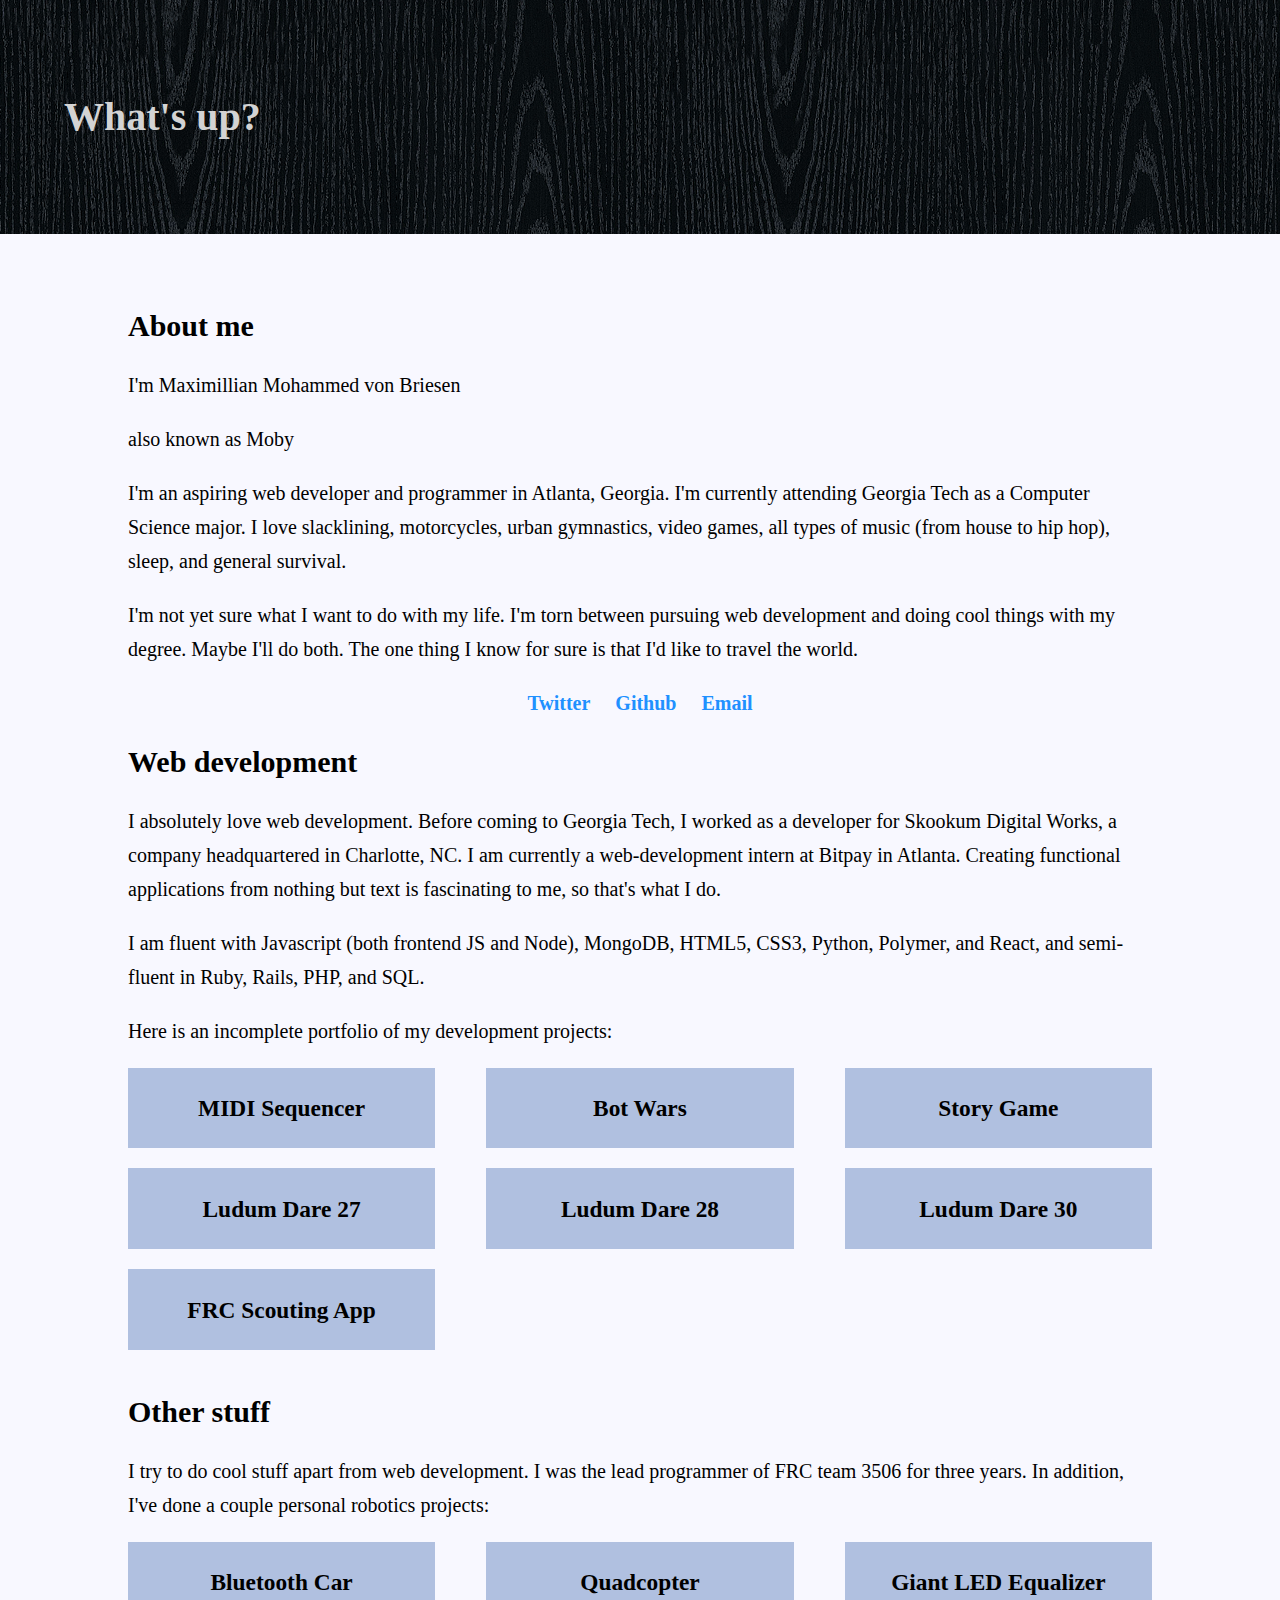
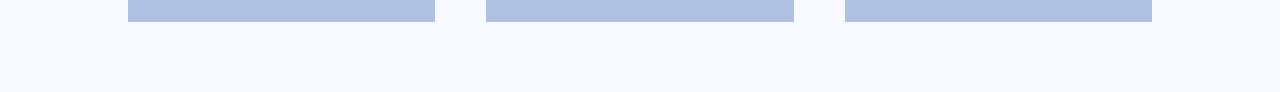
<file: index.html>
<!DOCTYPE html>

<html>
  <head>
    <title>mobyvb</title>
    <link rel='stylesheet' type='text/css' href='style.css'>
    <script type='text/javascript' src='jquery.min.js'></script>
    <script type='text/javascript' src='script.js'></script>
    <meta name='viewport' content='width=device-width'>
  </head>

  <body>
    <h1>What's up?</h1>
    <div id='main-content'>
      <h2>About me</h2>
      <p>I'm Maximillian Mohammed von Briesen</p>
      <p>also known as Moby</p>
      <p>I'm an aspiring web developer and programmer in Atlanta, Georgia. I'm currently attending Georgia Tech as a Computer Science major. I love slacklining, motorcycles, urban gymnastics, video games, all types of music (from house to hip hop), sleep, and general survival.</p>
      <p>I'm not yet sure what I want to do with my life. I'm torn between pursuing web development and doing cool things with my degree. Maybe I'll do both. The one thing I know for sure is that I'd like to travel the world.</p>
      <div class='contact-links'>
        <a href='https://twitter.com/mobyvb'>Twitter</a>
        <a href='https://github.com/mobyvb'>Github</a>
        <a href='mailto:moby@mobyvb.com'>Email</a>
      </div>

      <h2>Web development</h2>
      <p>I absolutely love web development. Before coming to Georgia Tech, I worked as a developer for Skookum Digital Works, a company headquartered in Charlotte, NC. I am currently a web-development intern at Bitpay in Atlanta. Creating functional applications from nothing but text is fascinating to me, so that's what I do.</p>
      <p>I am fluent with Javascript (both frontend JS and Node), MongoDB, HTML5, CSS3, Python, Polymer, and React, and semi-fluent in Ruby, Rails, PHP, and SQL.</p>
      <p>Here is an incomplete portfolio of my development projects:</p>
      <a href='http://mobyvb.github.io/midi-sequencer/'>
        <div class='project closed col one-third one-half one-half-last'>
          <h3>MIDI Sequencer</h3>
          <div class='more-info'>
            <h1>MIDI Sequencer</h1>
            <p>This is a frontend app that can upload, play, and downlaod MIDI files from the browser. It is a work in progress, the next step being to allow editing. It is a small part of a much bigger app I want to work on.</p>
            <a class='modal-link' href='http://mobyvb.github.io/midi-sequencer/'>Check it out!</a>
            <a class='modal-link' href='https://github.com/mobyvb/midi-sequencer'>Github repo.</a>
          </div>
        </div>
      </a>
      <a href='http://bots.skookum.com/'>
        <div class='project closed col one-third one-half'>
          <h3>Bot Wars</h3>
          <div class='more-info'>
            <h1>Bot Wars</h1>
            <p>This was a web app I built working at Skookum. It was intended as a challenge for developers at Skookum, but the tournament included people from outside the company.</p>
            <p>Each participant builds a web server for their bot. During a game, each bot receives a game state and responds with its moves for every turn until one bot is victorious. More detailed rules can be found in the Github repository.</p>
            <a class='modal-link' href='http://bots.skookum.com/'>Check it out!</a>
            <a class='modal-link' href='https://github.com/skookum/bots'>Github repo.</a>
          </div>
        </div>
      </a>
      <a href='http://stories.mobyvb.com'>
        <div class='project closed col one-third one-third-last one-half one-half-last'>
          <h3>Story Game</h3>
          <div class='more-info'>
            <h1>Story Game</h1>
            <p>This is a webapp I built based on a game I was very fond of in my freshman year of high school.</p>
            <p>The game is played on a piece of paper. Each player reads the previous sentence of a story, and continues the story on the next line. When he/she is done, he/she folds the paper over so only the sentence just written can be read by the next player.</p>
            <a class='modal-link' href='http://stories.mobyvb.com'>Play the game!</a>
            <a class='modal-link' href='https://github.com/mobyvb/story-game'>Github repo.</a>
          </div>
        </div>
      </a>
      <a href='/ludum-dare-27'>
        <div class='project closed col one-third one-half'>
          <h3>Ludum Dare 27</h3>
          <div class='more-info'>
            <h1>Download Simulator 2013</h1>
            <p>The Ludum Dare is a 48-hour game development competition. This was my first ever Ludum Dare game. I built it between August 23rd and August 25th of 2013. Unfortunately, the first day of school was on the 26th of August.</p>
            <p>The theme for the 27th Ludum Dare was "10 Seconds." You have to beat each level in my game in under 10 seconds.</p>
            <a class='modal-link' href='/ludum-dare-27'>Play the game!</a>
            <a class='modal-link' href='https://github.com/mobyvb/ludum-dare-27'>Github repo.</a>
            <a class='modal-link' href='http://www.ludumdare.com/compo/ludum-dare-27/?action=preview&uid=10171'>Link to my Ludum Dare submission.</a>
          </div>
        </div>
      </a>
      <a href='/ludum-dare-28'>
        <div class='project closed col one-third one-half one-half-last'>
          <h3>Ludum Dare 28</h3>
          <div class='more-info'>
            <h1>Forgotten Child</h1>
            <p>This was my second Ludum Dare game. I built it between December 13th and December 15th of 2013.  Like my first LD game, it was rather bizarre. I don't plan on changing that for future competitions.</p>
            <p>The theme for the 28th Ludum Dare was "you only get one." In my game, you only have one minute to win.</p>
            <a class='modal-link' href='/ludum-dare-28'>Play the game!</a>
            <a class='modal-link' href='https://github.com/mobyvb/ludum-dare-28'>Github repo.</a>
            <a class='modal-link' href='http://www.ludumdare.com/compo/ludum-dare-28/?action=preview&uid=10171'>Link to my Ludum Dare submission.</a>
          </div>
        </div>
      </a>
      <a href='/ludum-dare-30'>
        <div class='project closed col one-third one-third-last one-half'>
          <h3>Ludum Dare 30</h3>
          <div class='more-info'>
            <h1>ConnWars</h1>
            <p>This was the third Ludum Dare I participated in. I built it as part of a team between August 22nd and August 25th of 2014. I worked with Raphael Gontijo Lopes, Aniruddha Nadkarni, and Altan Stalker, fellow freshmen at GT.</p>
            <p>The theme for the 30th Ludum Dare was "connected worlds." In this game, the goal is to make connections between planets to colonize them, and to fight against opposing planets to stop the computer from doing the same.</p>
            <a class='modal-link' href='/ludum-dare-30'>Play the game!</a>
            <a class='modal-link' href='https://github.com/gtludumdare/ludum-dare-30'>Github repo.</a>
            <a class='modal-link' href='http://www.ludumdare.com/compo/ludum-dare-30/?action=preview&uid=42353'>Link to our Ludum Dare submission.</a>
          </div>
        </div>
      </a>
      <a href='http://yeti-scouting.herokuapp.com/'>
        <div class='project closed col one-third one-half one-half-last'>
          <h3>FRC Scouting App</h3>
          <div class='more-info'>
            <h1>Scouting App</h1>
            <p>This was an app I built for my robotics team to assist in analyzing other teams at competition. It uses data gathered by our scouts watching matches to compile important information and make predictions.</p>
            <a class='modal-link' href='http://yeti-scouting.herokuapp.com/836/1111/3506/3680/5160/4996'>Check it out!</a>
            <a class='modal-link' href='https://github.com/Yeti-Robotics/scouting-site'>Github repo.</a>
          </div>
        </div>
      </a>
      <div style='clear:both'></div>

      <h2>Other stuff</h2>
      <p>I try to do cool stuff apart from web development. I was the lead programmer of FRC team 3506 for three years. In addition, I've done a couple personal robotics projects:</p>
      <a href='https://www.youtube.com/watch?v=XcXUdP8EKGg'>
        <div class='project closed col one-third one-half one-half-last'>
          <h3>Bluetooth Car</h3>
          <div class='more-info'>
            <h1>Bluetooth Car</h1>
            <p>For my senior exit project, I modified a remote controlled car to drive based on signals from an Arduino. It could be driven autonomously, or with a Playstation 3 controller connected via bluetooth.</p>
            <a class='modal-link' href='https://www.youtube.com/watch?v=XcXUdP8EKGg'>Video of the car driving.</a>
            <a class='modal-link' href='https://www.youtube.com/watch?v=KD9upyk2Um0'>Explanation video.</a>
            <a class='modal-link' href='https://github.com/mobyvb/bluetooth-rc-car'>Github repo.</a>
          </div>
        </div>
      </a>
      <a href='https://www.youtube.com/watch?v=xFNpdusEweY'>
        <div class='project closed col one-third one-half'>
          <h3>Quadcopter</h3>
          <div class='more-info'>
            <h1>Quadcopter</h1>
            <p>I built a quadcopter just for kicks a while back. I recently modified it to be circular, making it futuristic like an Apple device... making an iQuad.</p>
            <a class='modal-link' href='https://www.youtube.com/watch?v=xFNpdusEweY'>Old video of the quadcopter flying.</a>
            <a class='modal-link' href='/origquad.jpg'>Picture of rebuilt quadcopter (it crashed).</a>
            <a class='modal-link' href='/quad.jpg'>Picture of current quadcopter (it crashed again).</a>
            <a class='modal-link' href='/quadcamp.jpg'>A bunch of quadcopters I helped out with as an assistant for a camp.</a>
          </div>
        </div>
      </a>
      <a href='https://www.youtube.com/watch?v=N8IYphCidQo'>
        <div class='project closed col one-third one-third-last one-half'>
          <h3>Giant LED Equalizer</h3>
          <div class='more-info'>
            <h1>Giant LED Equalizer</h1>
            <p>I needed something other than a poster to put on my dorm wall, so the week before finals, I buckled down and built this instead of studying.</p>
            <a class='modal-link' href='https://www.youtube.com/watch?v=N8IYphCidQo'>A video of the first prototype after being finished.</a>
            <a class='modal-link' href='https://www.reddit.com/r/DIY/comments/342akf/i_made_a_giant_7_by_7_led_displayequalizer/'>A reddit post with detailed documentation of my build process.</a>
          </div>
        </div>
      </a>
      <div style='clear:both'></div>
    </div>
  </body>
</html>
</file>
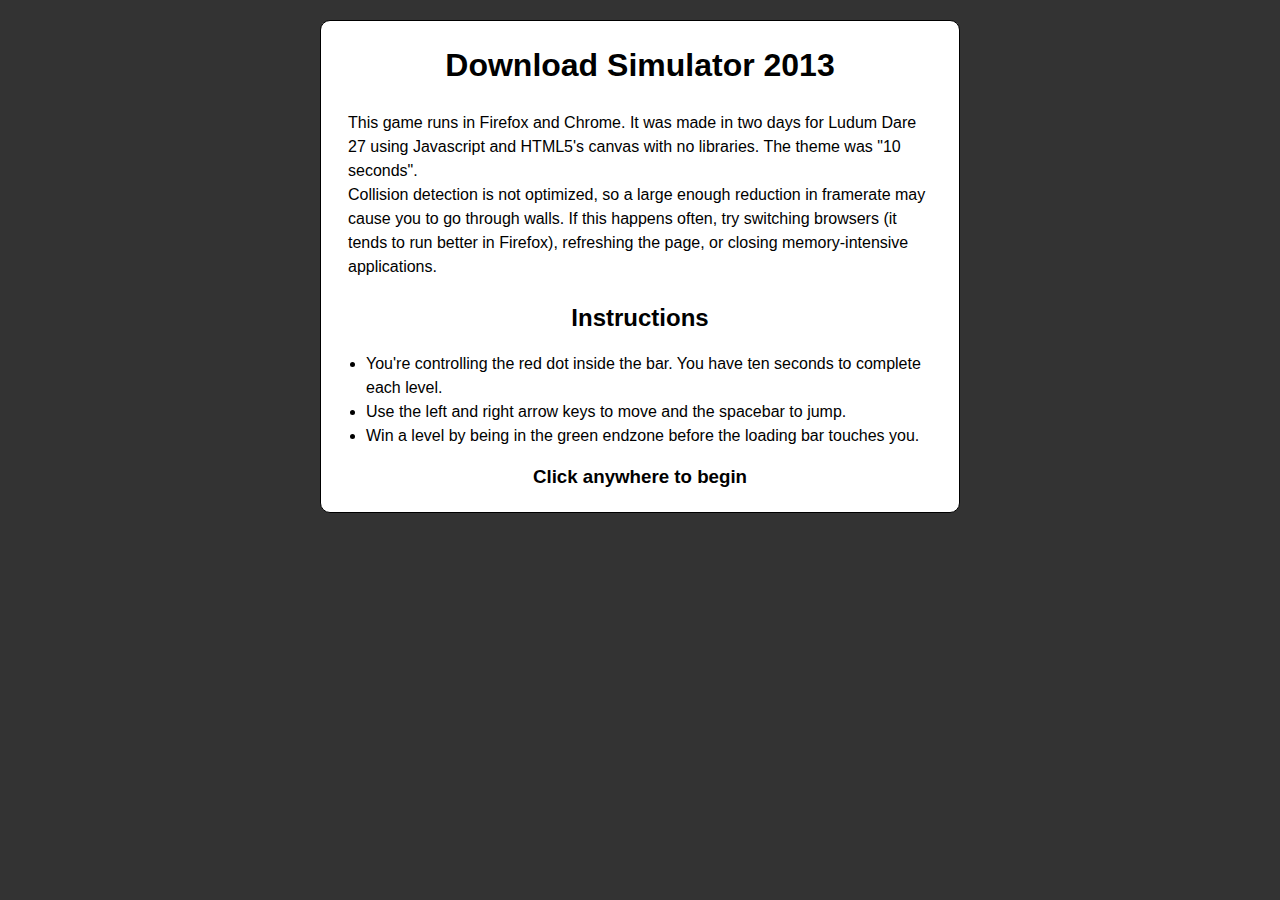
<file: ludum-dare-27/index.html>
<!DOCTYPE html>

<html>
  <head>
    <title>Ludum Dare 27</title>
    <style type='text/css'>
      body {
        word-wrap: break-word;
        font-family: Helvetica;
      }
      #overlay {
        position: absolute;
        top: 0;
        bottom: 0;
        left: 0;
        right: 0;
        background-color: rgba(0,0,0,0.8);
      }
      .prompt {
        position: absolute;
        left: 25%;
        right: 25%;
        top: 20px;
        background-color: white;
        border: 1px solid black;
        text-align: center;
        border-radius: 10px;
        padding: 5px;
      }
      .prompt p {
        text-align: left;
        padding: 5px 22px;
        line-height: 1.5em;
      }
      .prompt ul {
        text-align: left;
        line-height: 1.5em;
      }
      .button, .file {
        background-color: grey;
        border: 1px solid black;
        border-radius: 5px;
        display: inline-block;
        margin: 20px;
        padding: 5px;
        cursor: default;
      }
      .file {
        display: block;
      }
      .button:active, .file:active {
        background-color: lightgrey;
      }
      #success {
        display: none;
      }
      #fail {
        display: none;
      }
      #wrapper {
        text-align: center;
      }
      #download-done {
        display: none;
      }
      #finish-timer {
        display: none;
      }
      #credits {
        display: none;
      }
      #main-h1 {
        display: none;
      }
      #start {
        display: none;
      }
      #download-wait {
        display: none;
      }
      #file-list {
        display: none;
      }
    </style>
  </head>

  <body>
    <h1 id='main-h1'>File Download</h1>
    <div id='wrapper'>
      <canvas id='viewport' width='800' height='600'></canvas>
    </div>
    <h3 id='finish-timer'>Your download will be done in <span>10</span> seconds.</h3>
    <h3 id='download-done'>Your download is complete!</h3>
    <h3 id='download-wait'>Waiting for download to begin...</h3>
    <div id='overlay'></div>
    <div class='prompt' id='start'>
      <p>Are you sure you want to download the file '<span>harmless.exe</span>' ?</p><p>Click "Yes" or press the spacebar to start.</p>
      <div class='button startgame'>Yes</div><div class='button newgame'>Download another file</div>
    </div>
    <div class='prompt' id='success'>
      <p>File was successfully downloaded!</p>
      <div class='button startgame'>Download again</div><div class='button newgame'>Download another file</div>
    </div>
    <div class='prompt' id='fail'>
      <p>Download was unexpectedly stopped. Try again?</p><p>Click "Yes" or press the spacebar to start.</p>
      <div class='button startgame'>Yes</div><div class='button newgame'>Download another file</div>
    </div>
    <div class='prompt' id='credits'>
      <h1>Thank you for playing Download Simulator 2013!</h1>
      <p>This game was made in two days for Ludum Dare 27 using Javascript and HTML5's canvas with no libraries. The theme was "10 seconds".</p>
    </div>
    <div class='prompt' id='intro'>
      <h1>Download Simulator 2013</h1>
      <p>This game runs in Firefox and Chrome. It was made in two days for Ludum Dare 27 using Javascript and HTML5's canvas with no libraries. The theme was "10 seconds".
      <br>Collision detection is not optimized, so a large enough reduction in framerate may cause you to go through walls. If this happens often, try switching browsers (it tends to run better in Firefox), refreshing the page, or closing memory-intensive applications.</p>
      <h2>Instructions</h2>
      <ul>
      <li>You're controlling the red dot inside the bar. You have ten seconds to complete each level.</li>
      <li>Use the left and right arrow keys to move and the spacebar to jump.</li>
      <li>Win a level by being in the green endzone before the loading bar touches you.</li>
      </ul>
      <h3>Click anywhere to begin</h3>
    </div>
    <div class='prompt' id='file-list'>
      <h1>File List</h1>
      <p>Please click the file you'd like to download.</p>
      <div index='0' class='file'>nsa_keylogger.exe</div>
      <div index='1' class='file'>README.bat</div>
      <div index='2' class='file'>harmless.exe</div>
      <div index='3' class='file'>notatrojan.exe</div>
      <div index='4' class='file'>HTTPS://65.222.202.53/~TILDE/PUB/CIA-BIN/ETC/INIT.DLL?FILE=__AUTOEXEC.BAT.MY%20OSX%20DOCUMENTS-INSTALL.EXE.RAR.INI.TAR.DOÇX.PHPHPHP.XHTML.TML.XTL.TXXT.0DAY.HACK.ERS_(1995)_BLURAY_CAM-XVID.EXE.TAR.[SCR].LISP.MSI.LNK.ZDA.GNN.WRBT.OBJ.O.H.SWF.DPKG.APP.ZIP.TAR.TAR.CO.GZ.A.OUT.EXE</div>
    </div>
    <script>document.onkeydown = function(e) {e.preventDefault()}</script>
    <script src='scripts/jquery.min.js'></script>
    <script src='scripts/levels.js'></script>
    <script src='scripts/player.js'></script>
    <script src='scripts/main.js'></script>
  </body>
</html>
</file>
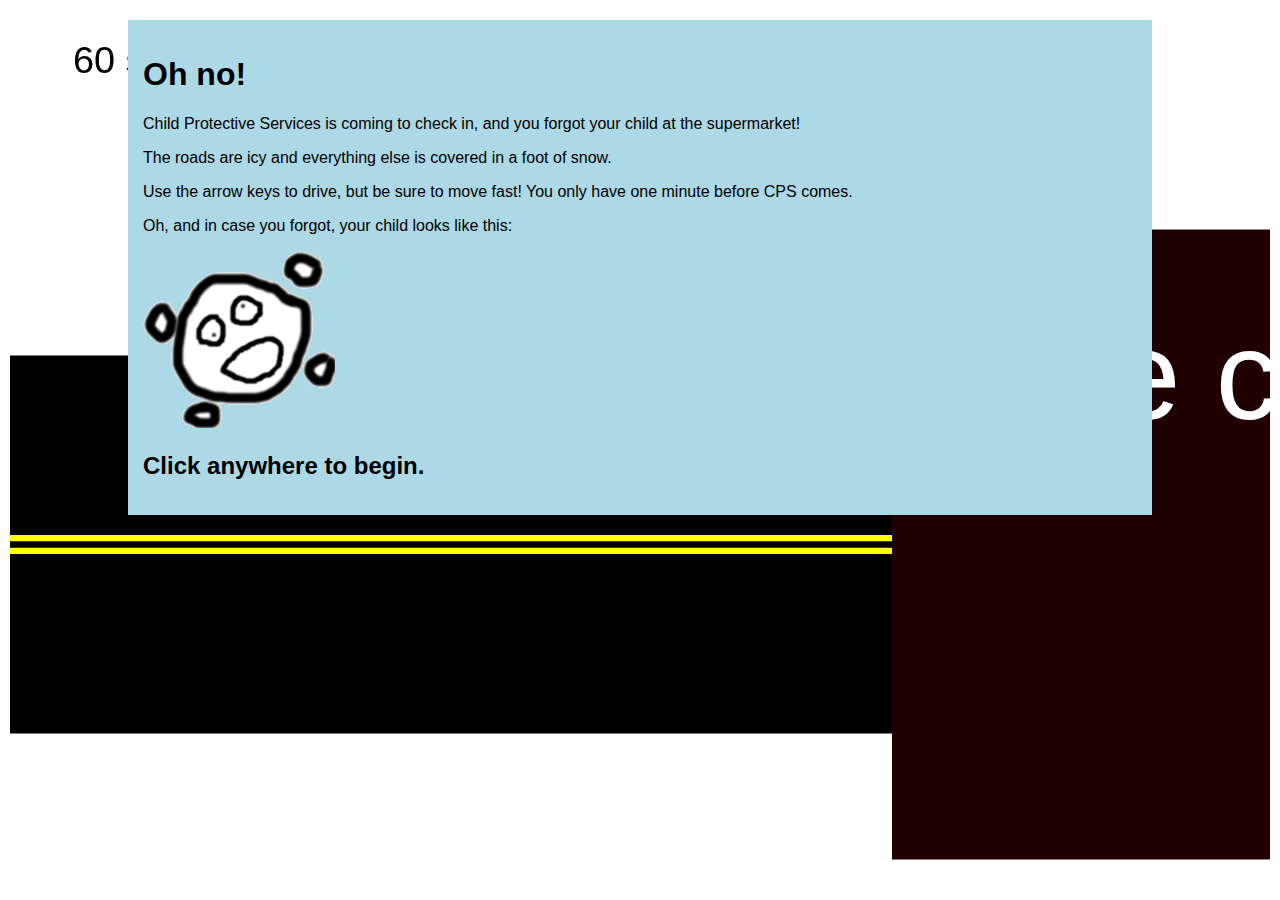
<file: ludum-dare-28/index.html>
<!DOCTYPE html>

<html>
  <head>
    <title>LD28</title>
    <style>
      body {
        margin: 0;
        padding-top: 10px;
        width: 100%;
      }
      .wrapper {
        text-align: center;
      }
      .hidden {
        display: none;
      }
      .prompt {
        position: absolute;
        top: 0;
        width: 100%;
        font-family: Helvetica;
        font-size: 16px;
      }
      .prompt div {
        margin: 20px 10%;
        background-color: lightblue;
        padding: 15px;
      }
      #win {
        display: none;
      }
      #lose {
        display: none;
      }
    </style>
  </head>

  <body>
    <div class='wrapper'>
      <canvas id='viewport' width='800' height='600'></canvas>
    </div>
    <div id='start' class='prompt'>
      <div>
        <h1>Oh no!</h1>
        <p>Child Protective Services is coming to check in, and you forgot your child at the supermarket!</p>
        <p>The roads are icy and everything else is covered in a foot of snow.</p>
        <p>Use the arrow keys to drive, but be sure to move fast! You only have one minute before CPS comes.</p>
        <p>Oh, and in case you forgot, your child looks like this:</p>
        <img id='child-img' src='images/child.png'>
        <h2>Click anywhere to begin.</h2>
      </div>
    </div>
    <div id='win' class='prompt'>
      <div>
        <h1>You Win!</h1>
        <p>You can keep your child! That was close though. You probably shouldn't leave your child at the store next time.</p>
        <h2>Click anywhere to try again.</h2>
      </div>
    </div>
    <div id='lose' class='prompt'>
      <div>
        <h1>You Lose</h1>
        <p>You weren't able to get your child home in time, and lost custody. It's probably for the best, admittedly.</p>
        <h2>Click anywhere to try again.</h2>
      </div>
    </div>
    <img class='hidden' id='car-img' src='images/car.png'>
    <script>document.onkeydown = function(e) {e.preventDefault()}</script>
    <script src='scripts/jquery.min.js'></script>
    <script src='scripts/main.js'></script>
  </body>
</html>
</file>
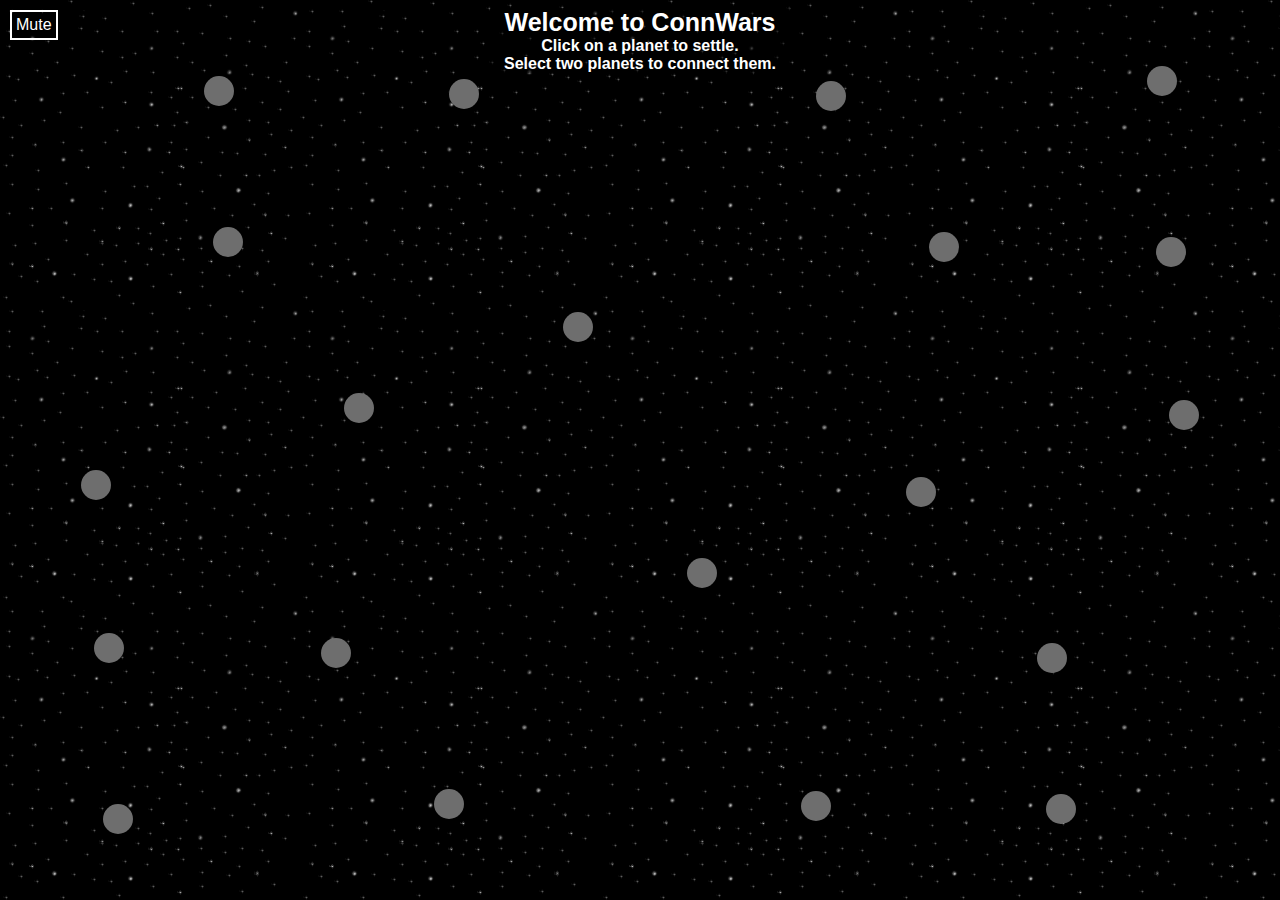
<file: ludum-dare-30/index.html>
<!DOCTYPE html>

<html>
  <head>
    <title>ConnWars - LudumDare30</title>
    <link rel="icon" type="image/png" href="images/favicon.png">
    <style type="text/css">
      body {
        background-image: url("images/stars.gif");
        font-family: sans-serif;
      }
      #viewport {
        position: absolute;
        left: 0;
        right: 0;
        top: 0;
        bottom: 0;
        background-repeat: repeat;
        margin: 50px;
      }
      #soundloop {
        display: none;
      }
      #startmenu {
        postition: absolute;
        top: 100px;
        z-index: 2;
      }
      #blackmenu {
        width: 300px;
        background-color: rgba(0, 0, 0, 0.5);
      }
      #welcome {
        color: white;
        font-weight: bold;
        font-size: 25px;
      }
      #endmenu {
        postition: absolute;
        top: 100px;
        z-index: 2;
      }
      #blackmenuend {
        width: 300px;
        background-color: rgba(0, 0, 0, 0.5);
      }
      #whowon {
        color: white;
        font-weight: bold;
        font-size: 25px;
      }
      #settlemsg {
        color: white;
        font-weight: bold;
      }
      .planet {
        width: 30px;
        height: 30px;
        border-radius: 50%;
        position: absolute;
        z-index: 2;
        align: center;
        color: white;
        font-size: 8px;
        line-height: 30px;
      }
      .planet.red {
        background-color: #F26140;
      }
      .planet.blue {
        background-color: #6EA1D7;
      }
      .planet.grey {
        background-color: #6E6E6E;
      }
      @keyframes moveArrows {
        from {background-position: 0px 0px;}
        to {background-position: 10px 0px;}
      }
      @-webkit-keyframes moveArrows {
        from {background-position: 0px 0px;}
        to {background-position: 10px 0px;}
      }
      @-o-keyframes moveArrows {
        from {background-position: 0px 0px;}
        to {background-position: 10px 0px;}
      }
      @-moz-keyframes moveArrows {
        from {background-position: 0px 0px;}
        to {background-position: 10px 0px;}
      }
      @keyframes enterChaos {
        from {background-color: red;
              opacity: 1;}
        to {opacity: 0;}
      }
      @-webkit-keyframes enterChaos {
        from {background-color: red;
              opacity: 1;}
        to {opacity: 0;}
      }
      @-o-keyframes enterChaos {
        from {background-color: red;
              opacity: 1;}
        to {opacity: 0;}
      }
      @-moz-keyframes enterChaos {
        from {background-color: red;
              opacity: 1;}
        to {opacity: 0;}
      }
      .connection {
        height: 5px;
        position: absolute;
        -webkit-animation: moveArrows linear 0.5s infinite;
        -moz-animation: moveArrows linear 0.5s infinite;
        -o-animation: moveArrows linear 0.5s infinite;
        animation: moveArrows linear 0.5s infinite;
      }
      .connection.blue {
        background-repeat: repeat-x;
        background-size: contain;
      }
      .connection.red {
        background-image: url("images/orange_lines.gif");
        background-repeat: repeat-x;
        background-size: contain;
      }
      .connection.right {
        transform-origin: 0% 0%;
        z-index: 1;
      }
      .connection.left {
        transform-origin: 0% 100%;
      }
      .connection.blue.left {
        background-image: url("images/blue_line_left.gif");
      }
      .connection.blue.right {
        background-image: url("images/blue_line_right.gif");
      }
      .connection.red.left {
        background-image: url("images/orange_line_left.gif");
      }
      .connection.red.right {
        background-image: url("images/orange_line_right.gif");
      }
      .chaos::before {
        content: "";
        position: absolute;
        border-radius: 50%;
        top: 0;
        left: 0;
        width: 26px;
        height: 26px;
        border: 2px solid red;

        -webkit-animation: enterChaos 1s;
        -moz-animation: enterChaos 1s;
        -o-animation: enterChaos 1s;
        animation: enterChaos 1s;
      }
      .selected::after {
        content: "";
        position: absolute;
        border-radius: 50%;
        top: 0;
        left: 0;
        width: 26px;
        height: 26px;
        border: 2px solid white;
      }
      .selected.chaos::after {
        border: 2px dashed white;
      }
      #mute-button {
        position: absolute;
        top: 10px;
        left: 10px;
        color: white;
        padding: 4px;
        border: 2px solid white;
      }
    </style>
  </head>

  <body>
    <div id='mute-button'>Mute</div>
    <div id='startmenu' align="center">
      <div id="blackmenu">
        <div id='welcome' align="center">Welcome to ConnWars</div>
        <div id='settlemsg' align="center">Click on a planet to settle.<br />Select two planets to connect them.</div>
      </div>
    </div>
    <div id='endmenu' align="center">
      <div id="blackmenuend">
        <div id='whowon' align="center"></div>
      </div>
    </div>
    <div id="viewport">
    </div>
    <script src="scripts/jquery.min.js"></script>
    <script src="scripts/computerplayer.js"></script>
    <script src="scripts/main.js"></script>
    <script src="scripts/population.js"></script>

    <audio controls autoplay and loop id = "soundloop">
        <source src="audio/ludumdaremenu.mp3" type="audio/mpeg">
    </audio>

  </body>
</html>
</file>
<file: style.css>
@font-face {
  font-family: open-sans;
  src: url(OpenSans-Regular.ttf);
}
body {
  font-family: 'open-sans' sans-serif;
  font-size: 20px;
  line-height: 1.7em;
  background-image: url(wood.png);
  background-attachment: fixed;
  padding: 0;
  margin: 0;
}
#main-content {
  background-color: #F8F8FF;
  padding: 50px 10%;
  text-align: center;
}
#main-content p {
  text-align: left;
}
#main-content h2 {
  text-align: left;
}
#main-content h1 {
  margin: 27px 0;
  text-align: left;
  color: black;
}
h1 {
  margin: 100px 5%;
  color: lightgrey;
}
.project {
  float: left;
  background-color: #B0C0E0;
}
.col {
  width: 100%;
  margin-right: 0;
  margin-bottom: 20px;
}
.col.one-half {
  width: 47.5%;
  float: left;
  margin-right: 5%;
}
.col.one-half-last {
  margin-right: 0;
}
.more-info {
  overflow-y: scroll;
  position: fixed;
  top: 10%;
  left: 10%;
  right: 10%;
  bottom: 10%;
  padding: 5% 5%;
  background-color: #F8F8FF;
}
.project:before {
  content: '';
  display: block;
  background: rgba(0,0,0,.6);
  position: fixed;
  top: 0; left: 0; right: 0; bottom:0;
}
.project.closed .more-info {
  display: none;
}
.project.closed:before {
  display: none;
}
.contact-links {
  text-align: center;
}
.contact-links a {
  color: #2090FF;
  text-decoration: none;
  margin: 0 10px;
  font-weight: bold;
}
.contact-links a:hover {
  text-decoration: underline;
}
a {
  color: black;
  text-decoration: none;
}
a.modal-link {
  color: #2090FF;
  display: block;
}
a.modal-link:hover {
  text-decoration: underline;
}
@media screen and (max-width: 640px) {
  .col {
    width: 100%;
    margin-right: 0;
  }
  .col.one-half {
    width: 100%;
  }
}

@media screen and (min-width: 640px) and (max-width: 1024px){
  .col.one-half {
    width: 47.5%;
    float: left;
    margin-right: 5%;
  }
  .col.one-half-last {
    margin-right: 0;
  }
}

@media screen and (min-width: 1024px) {
  .col.one-third {
    width: 30%;
    float: left;
    margin-right: 5%;
  }
  .col.one-third-last {
    margin: 0;
  }
}
</file>
